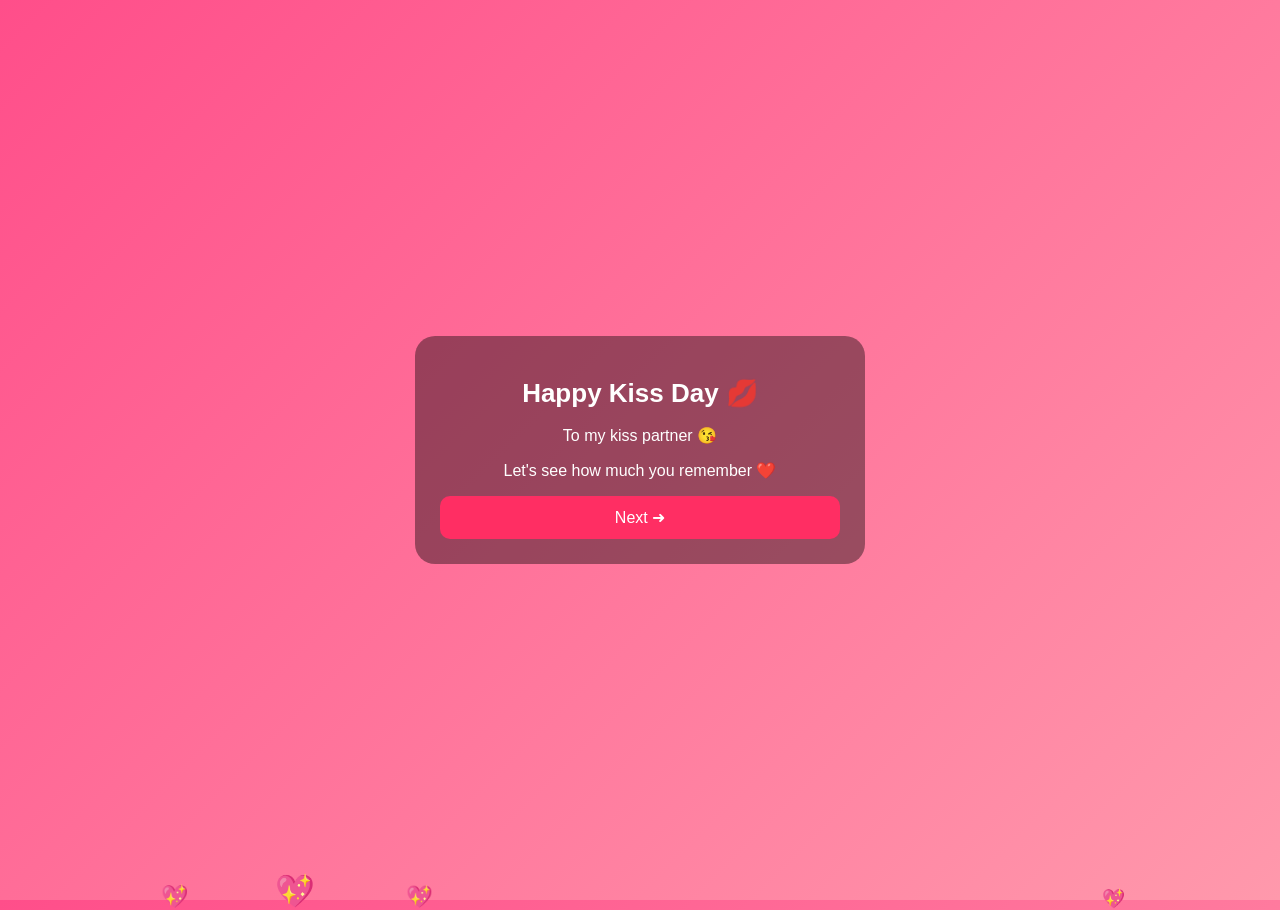
<file: index.html>
<!DOCTYPE html>
<html>
<head>
    <title>Kiss Day 💋</title>
    <meta name="viewport" content="width=device-width, initial-scale=1.0">
    <link rel="stylesheet" href="style.css">
</head>

<body class="bg-romantic">

<div class="container">
    <h1>Happy Kiss Day 💋</h1>
    <p>To my kiss partner 😘</p>
    <p>Let's see how much you remember ❤️</p>

    <button onclick="location.href='q1.html'">Next ➜</button>
</div>

<script>
function createHeart() {
    const heart = document.createElement("div");
    heart.classList.add("heart");
    heart.innerHTML = "💖";
    heart.style.left = Math.random() * 100 + "vw";
    heart.style.fontSize = (Math.random() * 20 + 15) + "px";
    document.body.appendChild(heart);

    setTimeout(() => heart.remove(), 6000);
}
setInterval(createHeart, 300);
</script>

</body>
</html>
</file>
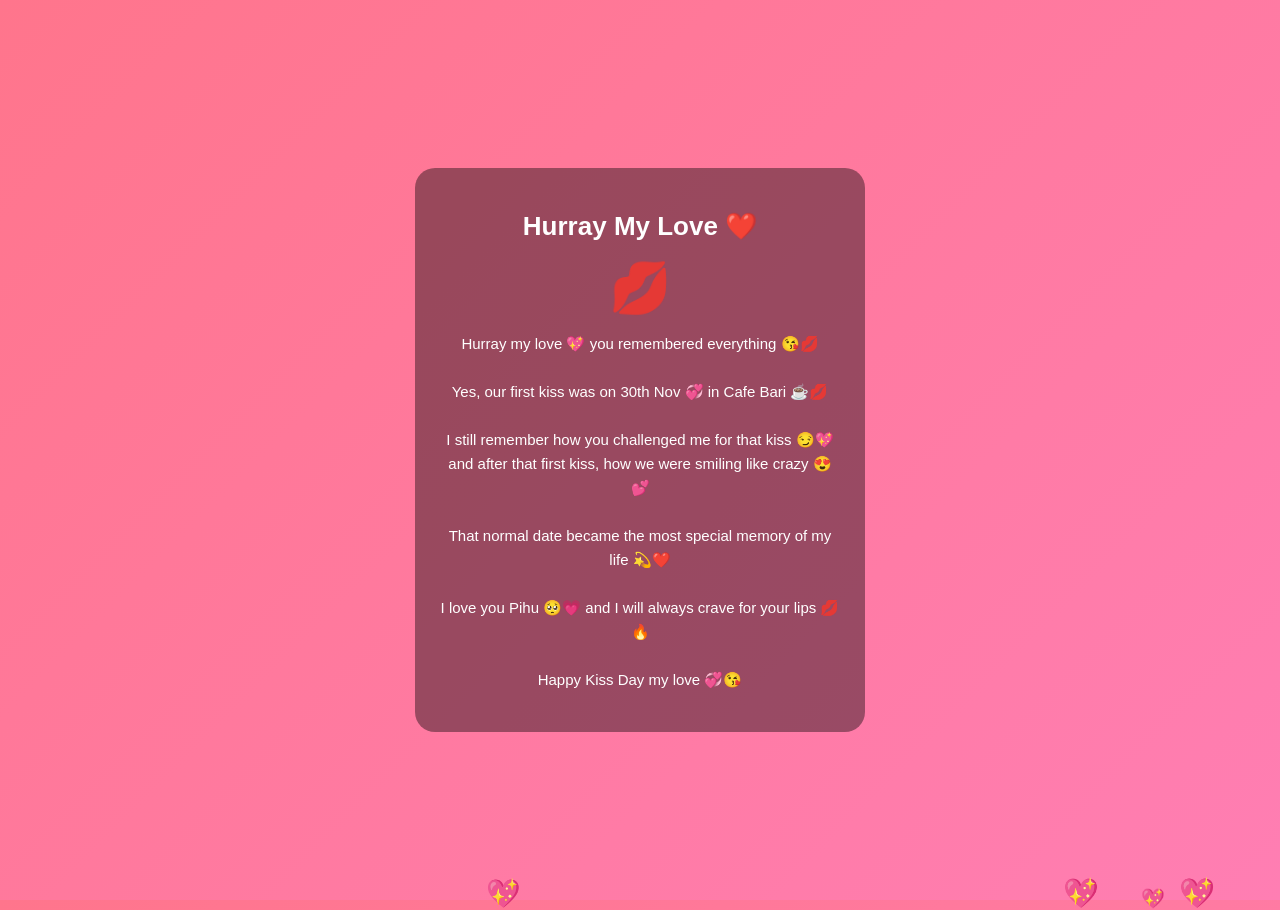
<file: love.html>
<!DOCTYPE html>
<html>
<head>
    <title>My Love 💖</title>
    <meta name="viewport" content="width=device-width, initial-scale=1.0">
    <link rel="stylesheet" href="style.css">
</head>

<body class="bg-love">

<div class="container">
    <h1>Hurray My Love ❤️</h1>

    <div class="kiss">💋</div>

    <p class="letter">
        Hurray my love 💖 you remembered everything 😘💋<br><br>

        Yes, our first kiss was on 30th Nov 💞 in Cafe Bari ☕💋<br><br>

        I still remember how you challenged me for that kiss 😏💖  
        and after that first kiss, how we were smiling like crazy 😍💕<br><br>

        That normal date became the most special memory of my life 💫❤️<br><br>

        I love you Pihu 🥺💗  
        and I will always crave for your lips 💋🔥<br><br>

        Happy Kiss Day my love 💞😘
    </p>
</div>

<script>
function createHeart() {
    const heart = document.createElement("div");
    heart.classList.add("heart");
    heart.innerHTML = "💖";
    heart.style.left = Math.random() * 100 + "vw";
    heart.style.fontSize = (Math.random() * 20 + 15) + "px";
    document.body.appendChild(heart);

    setTimeout(() => heart.remove(), 6000);
}
setInterval(createHeart, 300);
</script>

</body>
</html>
</file>
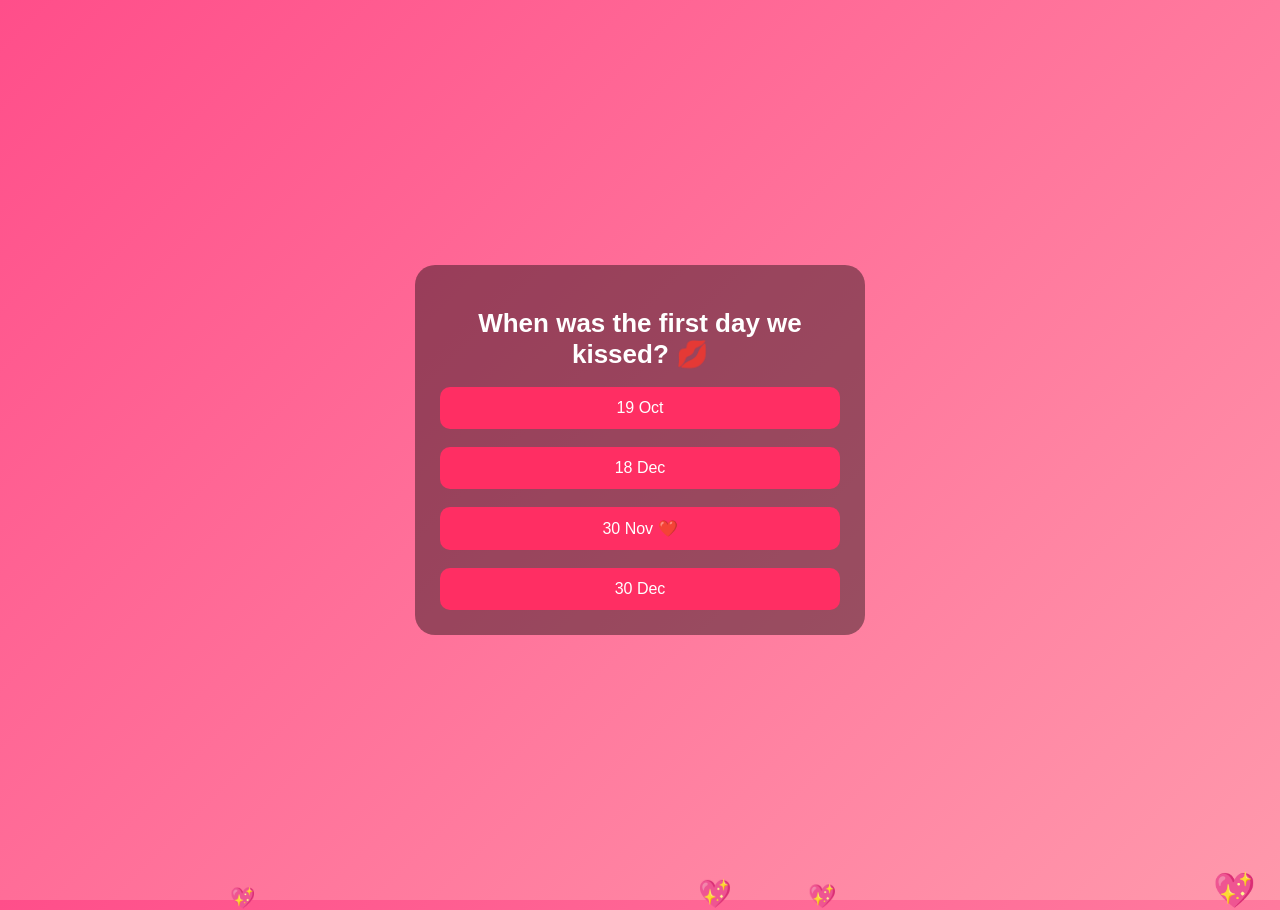
<file: q1.html>
<!DOCTYPE html>
<html>
<head>
    <title>Question 1 💕</title>
    <meta name="viewport" content="width=device-width, initial-scale=1.0">
    <link rel="stylesheet" href="style.css">
</head>

<body class="bg-romantic">

<div class="container">
    <h1>When was the first day we kissed? 💋</h1>

    <button onclick="location.href='wrong.html'">19 Oct</button><br><br>
    <button onclick="location.href='wrong.html'">18 Dec</button><br><br>
    <button onclick="location.href='q2.html'">30 Nov ❤️</button><br><br>
    <button onclick="location.href='wrong.html'">30 Dec</button>
</div>

<script>
function createHeart() {
    const heart = document.createElement("div");
    heart.classList.add("heart");
    heart.innerHTML = "💖";
    heart.style.left = Math.random() * 100 + "vw";
    heart.style.fontSize = (Math.random() * 20 + 15) + "px";
    document.body.appendChild(heart);

    setTimeout(() => heart.remove(), 6000);
}
setInterval(createHeart, 300);
</script>

</body>
</html>
</file>
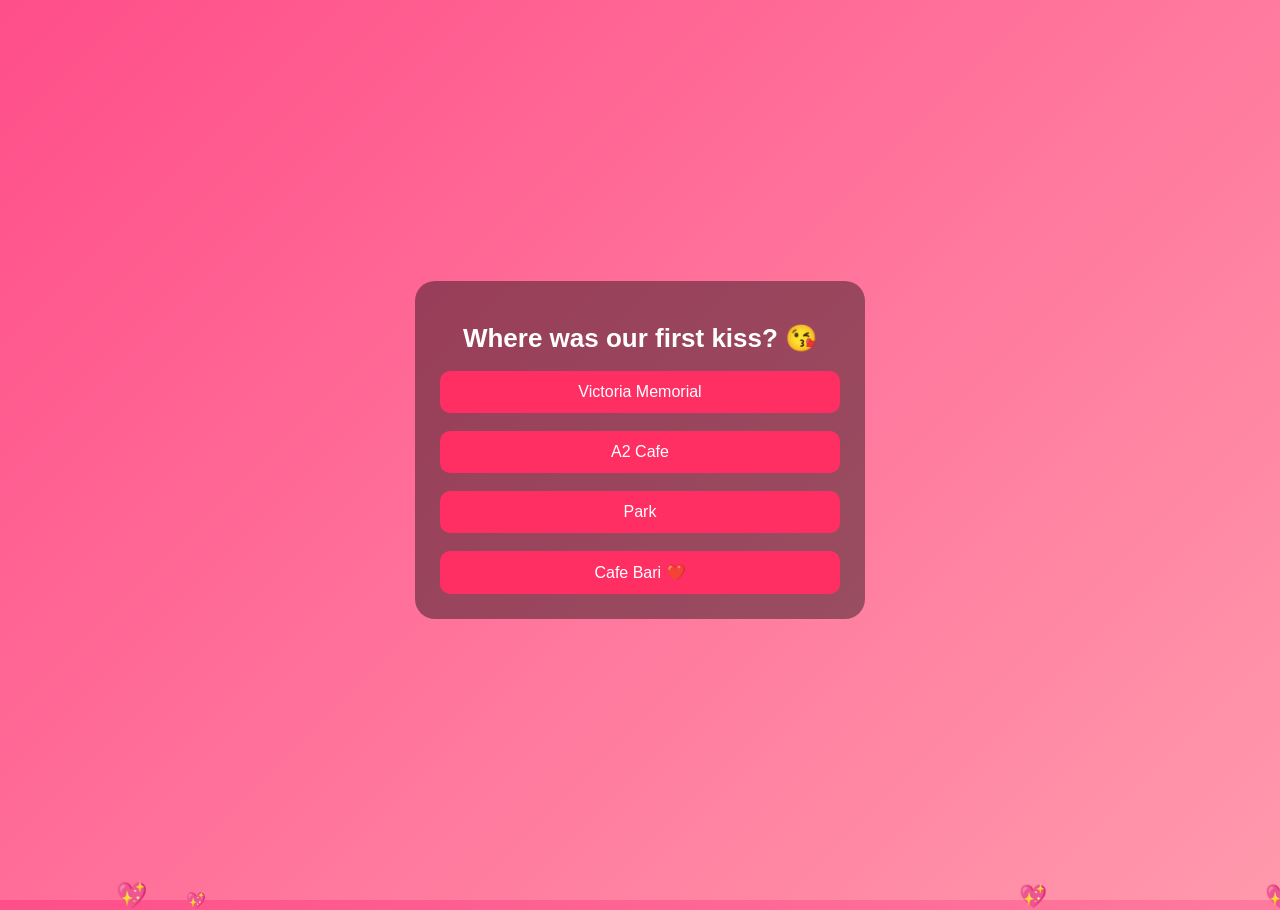
<file: q2.html>
<!DOCTYPE html>
<html>
<head>
    <title>Question 2 💋</title>
    <meta name="viewport" content="width=device-width, initial-scale=1.0">
    <link rel="stylesheet" href="style.css">
</head>

<body class="bg-romantic">

<div class="container">
    <h1>Where was our first kiss? 😘</h1>

    <button onclick="location.href='wrong.html'">Victoria Memorial</button><br><br>
    <button onclick="location.href='wrong.html'">A2 Cafe</button><br><br>
    <button onclick="location.href='wrong.html'">Park</button><br><br>
    <button onclick="location.href='love.html'">Cafe Bari ❤️</button>
</div>

<script>
function createHeart() {
    const heart = document.createElement("div");
    heart.classList.add("heart");
    heart.innerHTML = "💖";
    heart.style.left = Math.random() * 100 + "vw";
    heart.style.fontSize = (Math.random() * 20 + 15) + "px";
    document.body.appendChild(heart);

    setTimeout(() => heart.remove(), 6000);
}
setInterval(createHeart, 300);
</script>

</body>
</html>
</file>
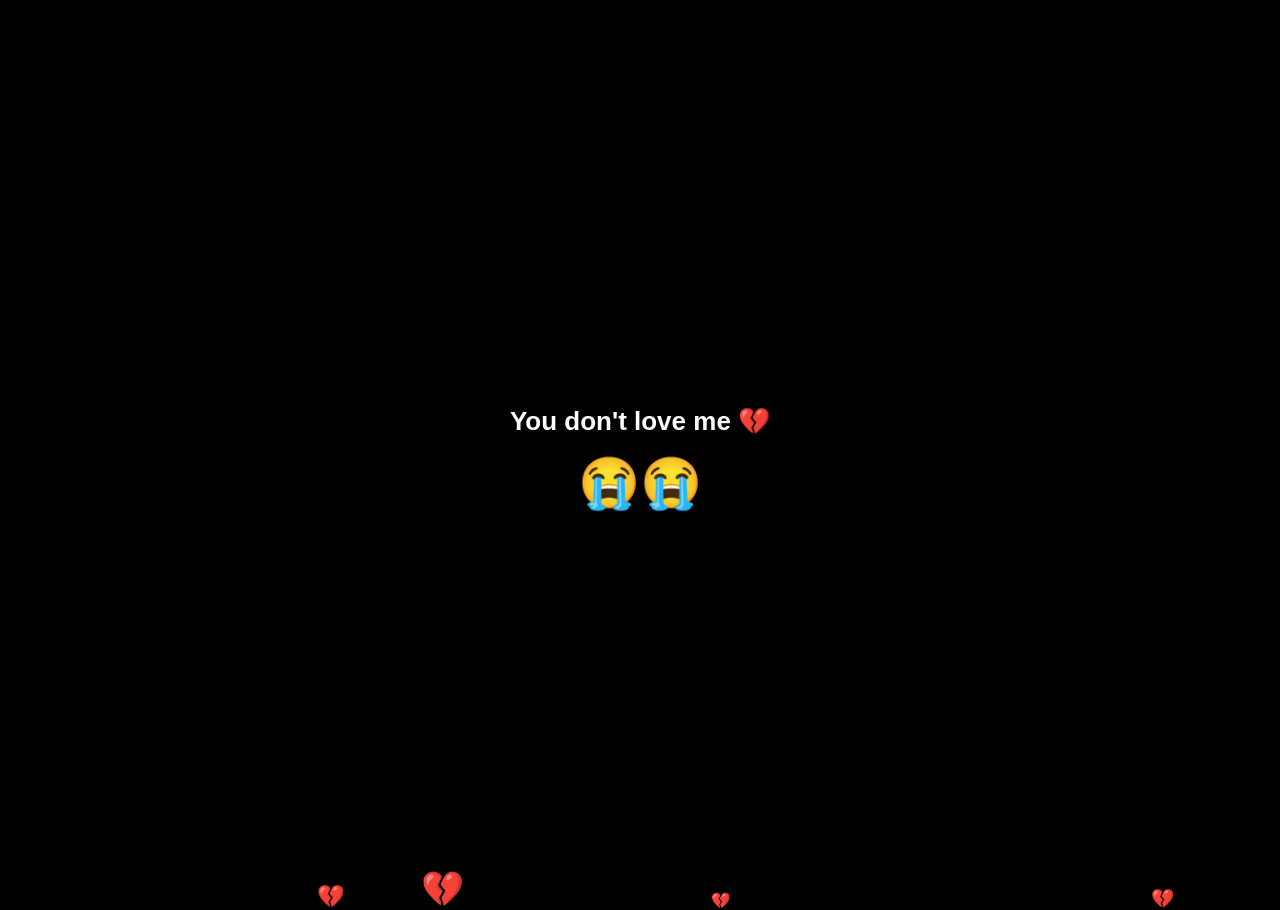
<file: wrong.html>
<!DOCTYPE html>
<html>
<head>
    <title>Oh no 💔</title>
    <meta name="viewport" content="width=device-width, initial-scale=1.0">
    <link rel="stylesheet" href="style.css">
</head>

<body class="bg-wrong">

<div class="container">
    <h1>You don't love me 💔</h1>
    <div class="cry">😭😭</div>
</div>

<script>
function createHeart() {
    const heart = document.createElement("div");
    heart.classList.add("heart");
    heart.innerHTML = "💔";
    heart.style.left = Math.random() * 100 + "vw";
    heart.style.fontSize = (Math.random() * 20 + 15) + "px";
    document.body.appendChild(heart);

    setTimeout(() => heart.remove(), 6000);
}
setInterval(createHeart, 300);
</script>

</body>
</html>
</file>
<file: style.css>
body {
    margin: 0;
    font-family: 'Poppins', sans-serif;
    text-align: center;
    color: white;
    overflow: hidden;
}

/* Backgrounds */
.bg-romantic {
    background: linear-gradient(135deg, #ff4e8a, #ff99ac);
    height: 100vh;
    display: flex;
    justify-content: center;
    align-items: center;
}

.bg-wrong {
    background: black;
    height: 100vh;
    display: flex;
    justify-content: center;
    align-items: center;
}

.bg-love {
    background: linear-gradient(135deg, #ff758c, #ff7eb3);
    height: 100vh;
    display: flex;
    justify-content: center;
    align-items: center;
}

/* Container */
.container {
    background: rgba(0,0,0,0.4);
    padding: 25px;
    border-radius: 20px;
    width: 90%;
    max-width: 400px;
}

/* Text */
h1 {
    font-size: 26px;
}

p {
    font-size: 16px;
}

/* Buttons */
button {
    padding: 12px;
    width: 100%;
    border: none;
    background: #ff2e63;
    color: white;
    font-size: 16px;
    border-radius: 10px;
    cursor: pointer;
}

button:hover {
    background: #ff004c;
}

/* Cry emoji */
.cry {
    font-size: 50px;
}

/* Letter */
.letter {
    font-size: 15px;
    line-height: 1.6;
}

/* Floating hearts */
.heart {
    position: absolute;
    bottom: -10px;
    animation: floatUp 6s linear infinite;
}

@keyframes floatUp {
    0% { transform: translateY(0); opacity: 1; }
    100% { transform: translateY(-100vh); opacity: 0; }
}

/* Kiss animation */
.kiss {
    font-size: 50px;
    animation: kissPop 1.5s infinite;
}

@keyframes kissPop {
    0% { transform: scale(1); }
    50% { transform: scale(1.4); }
    100% { transform: scale(1); }
}
</file>
